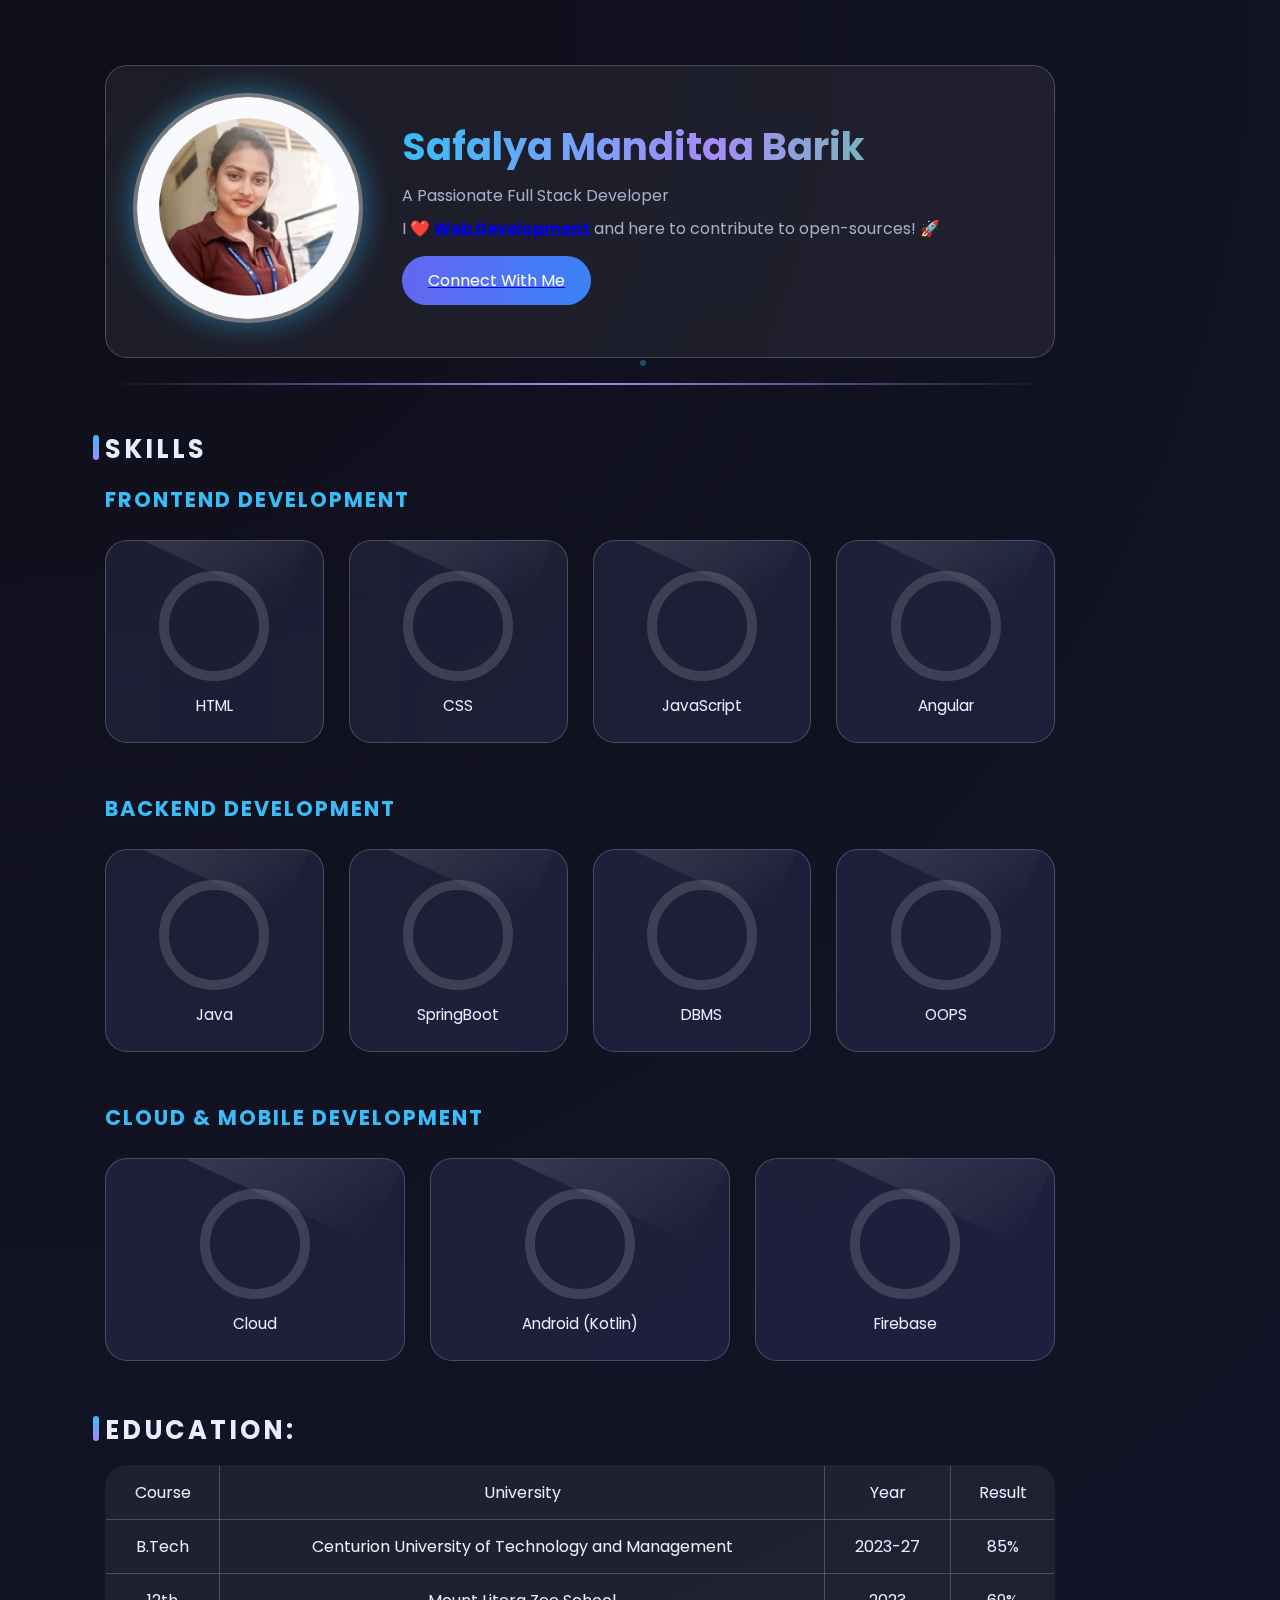
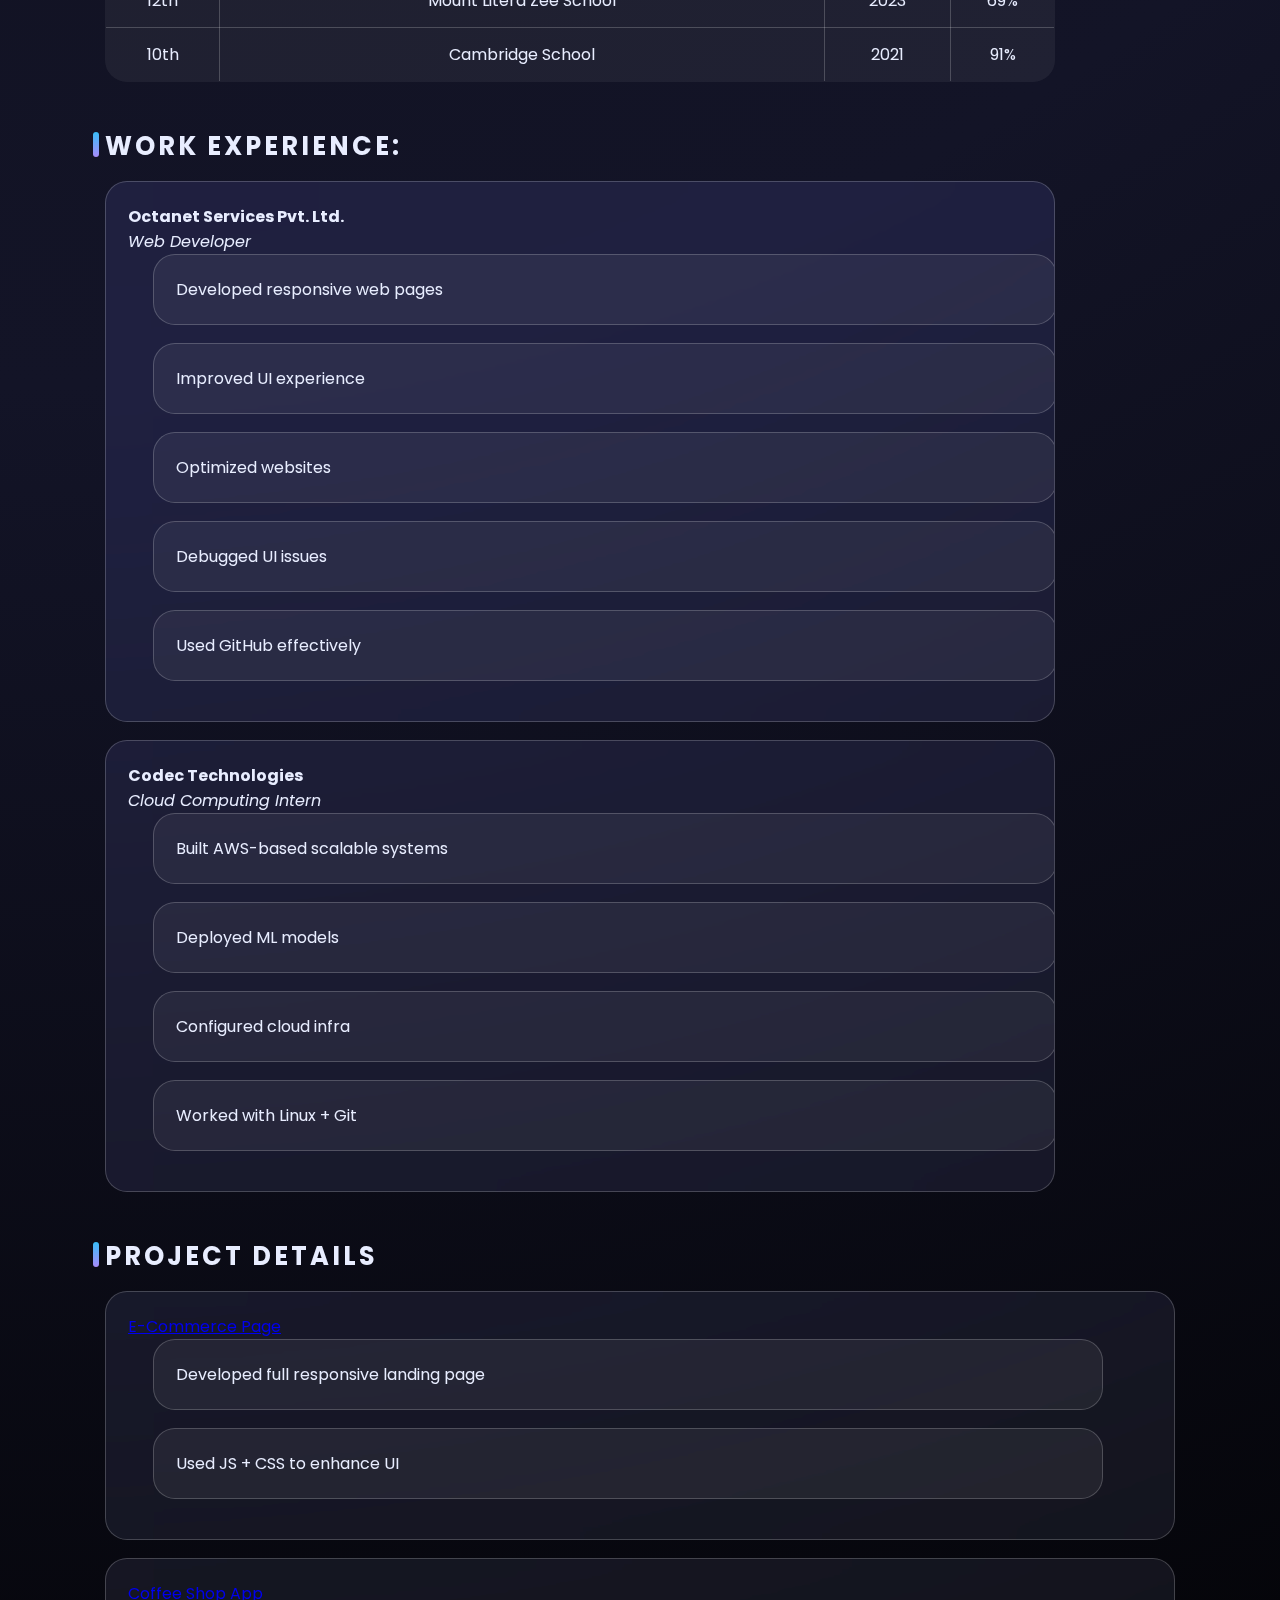
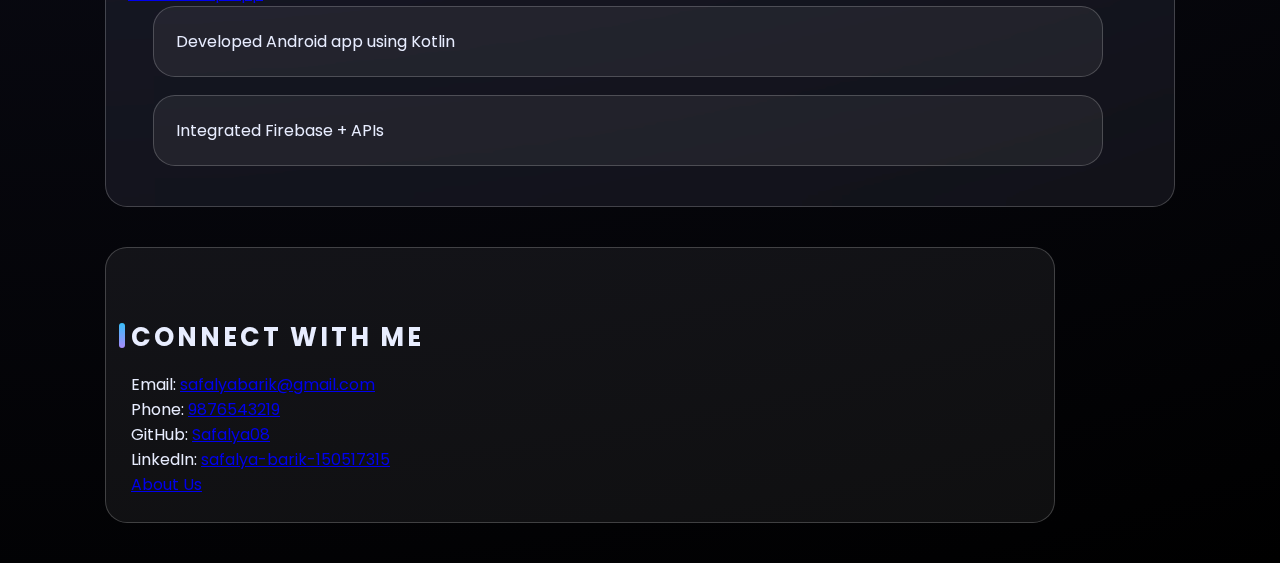
<file: index.html>
<!DOCTYPE html>
<html lang="en">
  <head>
    <meta charset="UTF-8" />
    <meta name="viewport" content="width=device-width, initial-scale=1.0" />
    <title>My Resume</title>
    <link rel="stylesheet" href="resume.css" />
  </head>

  <body>
    <!-- PROFILE IMAGE GRADIENT DEFINITIONS FOR SKILLS -->
    <svg width="0" height="0">
      <defs>
        <linearGradient id="gradStroke" x1="0%" y1="0%" x2="100%" y2="0%">
          <stop offset="0%" stop-color="#38bdf8" />
          <stop offset="50%" stop-color="#a78bfa" />
          <stop offset="100%" stop-color="#4ade80" />
        </linearGradient>
      </defs>
    </svg>
    <div class="page-wrapper">
      <!-- Small Animated Glow Particles -->
      <div class="particle"></div>
      <div class="particle"></div>
      <div class="particle"></div>
      <div class="particle"></div>
      <div class="particle"></div>
    

    <!-- Header Section -->
    <header>
      <table>
        <tr>
          <td>
             <img src="images/profile2.jpg" alt="profile" />
          </td>
          <td>
            <h1>Safalya Manditaa Barik</h1>
            <p>A Passionate Full Stack Developer</p>
            <p>
              I ❤️
              <a href="https://www.github.com/Safalya08"
                ><strong>Web Development</strong></a
              >
              and here to contribute to open-sources! 🚀
            </p>

            <a href="#connectWithMe">
              <p>Connect With Me</p>
            </a>
          </td>
        </tr>
      </table>

      <hr />
    </header>

    <!-- SKILL SECTION START -->
     <main>
    <section id="skills">
  <h2>Skills</h2>

  <!-- FRONTEND GROUP -->
  <div class="skill-group">
    <h3 class="group-title">Frontend Development</h3>

    <div class="skill-grid">
      <div class="skill-card glass">
        <div class="skill-ring" style="--percent:100">
          <svg viewBox="0 0 120 120">
            <circle class="bg" cx="60" cy="60" r="50"></circle>
            <circle class="progress" cx="60" cy="60" r="50"></circle>
          </svg>
        </div>
        <p>HTML</p>
      </div>

      <div class="skill-card glass">
        <div class="skill-ring" style="--percent:95">
          <svg viewBox="0 0 120 120">
            <circle class="bg" cx="60" cy="60" r="50"></circle>
            <circle class="progress" cx="60" cy="60" r="50"></circle>
          </svg>
        </div>
        <p>CSS</p>
      </div>

      <div class="skill-card glass">
        <div class="skill-ring" style="--percent:85">
          <svg viewBox="0 0 120 120">
            <circle class="bg" cx="60" cy="60" r="50"></circle>
            <circle class="progress" cx="60" cy="60" r="50"></circle>
          </svg>
        </div>
        <p>JavaScript</p>
      </div>

      <div class="skill-card glass">
        <div class="skill-ring" style="--percent:75">
          <svg viewBox="0 0 120 120">
            <circle class="bg" cx="60" cy="60" r="50"></circle>
            <circle class="progress" cx="60" cy="60" r="50"></circle>
          </svg>
        </div>
        <p>Angular</p>
      </div>
    </div>
  </div>

  <!-- BACKEND GROUP -->
  <div class="skill-group">
    <h3 class="group-title">Backend Development</h3>

    <div class="skill-grid">
      <div class="skill-card glass">
        <div class="skill-ring" style="--percent:90">
          <svg viewBox="0 0 120 120">
            <circle class="bg" cx="60" cy="60" r="50"></circle>
            <circle class="progress" cx="60" cy="60" r="50"></circle>
          </svg>
        </div>
        <p>Java</p>
      </div>

      <div class="skill-card glass">
        <div class="skill-ring" style="--percent:88">
          <svg viewBox="0 0 120 120">
            <circle class="bg" cx="60" cy="60" r="50"></circle>
            <circle class="progress" cx="60" cy="60" r="50"></circle>
          </svg>
        </div>
        <p>SpringBoot</p>
      </div>

      <div class="skill-card glass">
        <div class="skill-ring" style="--percent:92">
          <svg viewBox="0 0 120 120">
            <circle class="bg" cx="60" cy="60" r="50"></circle>
            <circle class="progress" cx="60" cy="60" r="50"></circle>
          </svg>
        </div>
        <p>DBMS</p>
      </div>

      <div class="skill-card glass">
        <div class="skill-ring" style="--percent:94">
          <svg viewBox="0 0 120 120">
            <circle class="bg" cx="60" cy="60" r="50"></circle>
            <circle class="progress" cx="60" cy="60" r="50"></circle>
          </svg>
        </div>
        <p>OOPS</p>
      </div>
    </div>
  </div>

  <!-- CLOUD & MOBILE GROUP -->
  <div class="skill-group">
    <h3 class="group-title">Cloud & Mobile Development</h3>

    <div class="skill-grid">
      <div class="skill-card glass">
        <div class="skill-ring" style="--percent:85">
          <svg viewBox="0 0 120 120">
            <circle class="bg" cx="60" cy="60" r="50"></circle>
            <circle class="progress" cx="60" cy="60" r="50"></circle>
          </svg>
        </div>
        <p>Cloud</p>
      </div>

      <div class="skill-card glass">
        <div class="skill-ring" style="--percent:80">
          <svg viewBox="0 0 120 120">
            <circle class="bg" cx="60" cy="60" r="50"></circle>
            <circle class="progress" cx="60" cy="60" r="50"></circle>
          </svg>
        </div>
        <p>Android (Kotlin)</p>
      </div>

      <div class="skill-card glass">
        <div class="skill-ring" style="--percent:78">
          <svg viewBox="0 0 120 120">
            <circle class="bg" cx="60" cy="60" r="50"></circle>
            <circle class="progress" cx="60" cy="60" r="50"></circle>
          </svg>
        </div>
        <p>Firebase</p>
      </div>
    </div>
  </div>

    </section>
    <!-- SKILL SECTION END -->

    <!-- EDUCATION -->
    <section id="education">
      <h2>Education:</h2>
      <table border="1">
        <tr>
          <td>Course</td>
          <td>University</td>
          <td>Year</td>
          <td>Result</td>
        </tr>
        <tr>
          <td>B.Tech</td>
          <td>Centurion University of Technology and Management</td>
          <td>2023-27</td>
          <td>85%</td>
        </tr>
        <tr>
          <td>12th</td>
          <td>Mount Litera Zee School</td>
          <td>2023</td>
          <td>69%</td>
        </tr>
        <tr>
          <td>10th</td>
          <td>Cambridge School</td>
          <td>2021</td>
          <td>91%</td>
        </tr>
      </table>
    </section>

    <!-- EXPERIENCE -->
    <section id="experience">
      <h2>Work Experience:</h2>

      <ul>
        <li class="glass">
          <p><strong>Octanet Services Pvt. Ltd.</strong></p>
          <p><i>Web Developer</i></p>
          <ul>
            <li>Developed responsive web pages</li>
            <li>Improved UI experience</li>
            <li>Optimized websites</li>
            <li>Debugged UI issues</li>
            <li>Used GitHub effectively</li>
          </ul>
        </li>

        <li class="glass">
          <p><strong>Codec Technologies</strong></p>
          <p><i>Cloud Computing Intern</i></p>
          <ul>
            <li>Built AWS-based scalable systems</li>
            <li>Deployed ML models</li>
            <li>Configured cloud infra</li>
            <li>Worked with Linux + Git</li>
          </ul>
        </li>
      </ul>
    </section>

    <!-- PROJECTS -->
    <section id="projects">
      <h2>Project Details</h2>

      <li class="glass">
        <a href="https://github.com/Safalya08/OCTANET_MAY">E-Commerce Page</a>
        <ul>
          <li>Developed full responsive landing page</li>
          <li>Used JS + CSS to enhance UI</li>
        </ul>
      </li>

      <li class="glass">
        <a href="https://github.com/Safalya08/MYCOFFEESHOP">Coffee Shop App</a>
        <ul>
          <li>Developed Android app using Kotlin</li>
          <li>Integrated Firebase + APIs</li>
        </ul>
      </li>
    </section>
    </main>
    <!-- Main section ends -->

    <!-- FOOTER -->
    <footer id="connectWithMe">
      <h2>Connect With Me</h2>
      <p>Email: <a href="mailto:abc@gmail.com">safalyabarik@gmail.com</a></p>
      <p>Phone: <a href="tel:+916370737380">9876543219</a></p>
      <p>GitHub: <a href="https://github.com/Safalya08">Safalya08</a></p>
      <p>LinkedIn: <a href="https://www.linkedin.com/in/safalya-barik-150517315">safalya-barik-150517315</a></p>

      <a href="aboutUs.html">
        <p>About Us</p>
      </a>
    </footer>
    </div>
  </body>
</html>
</file>
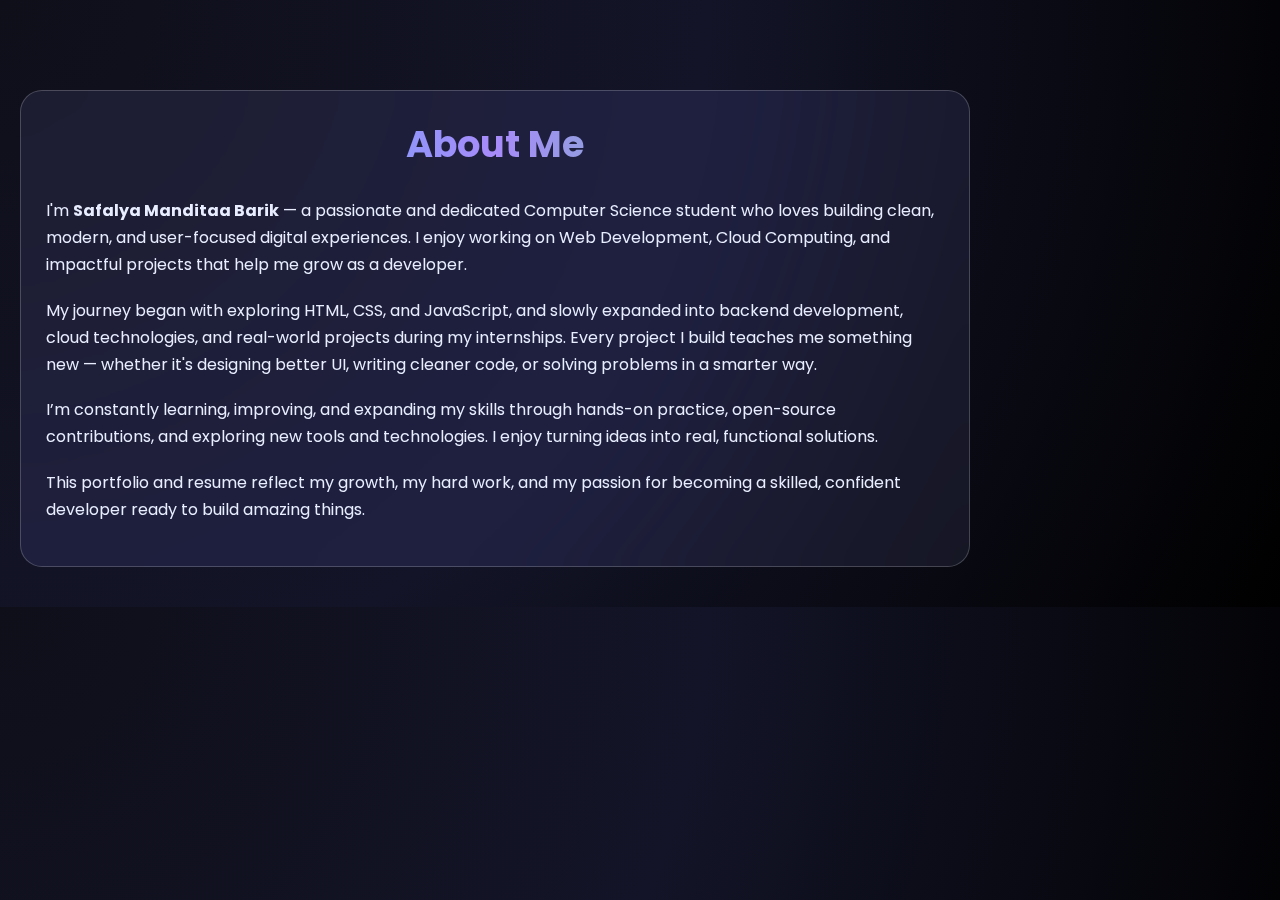
<file: aboutUs.html>
<!DOCTYPE html>
<html lang="en">
  <head>
    <meta charset="UTF-8" />
    <meta name="viewport" content="width=device-width, initial-scale=1.0" />
    <title>About Me</title>
    <link rel="stylesheet" href="resume.css" />
  </head>

  <body>

    <div class="about-container glass">

      <h1 class="about-title">About Me</h1>

      <p>
        I'm <strong>Safalya Manditaa Barik</strong> — a passionate and dedicated
        Computer Science student who loves building clean, modern, and 
        user-focused digital experiences. I enjoy working on Web Development,
        Cloud Computing, and impactful projects that help me grow as a developer.
      </p>

      <p>
        My journey began with exploring HTML, CSS, and JavaScript, and slowly 
        expanded into backend development, cloud technologies, and real-world 
        projects during my internships. Every project I build teaches me something 
        new — whether it's designing better UI, writing cleaner code, or solving
        problems in a smarter way.
      </p>

      <p>
        I’m constantly learning, improving, and expanding my skills through 
        hands-on practice, open-source contributions, and exploring new tools 
        and technologies. I enjoy turning ideas into real, functional solutions.
      </p>

      <p>
        This portfolio and resume reflect my growth, my hard work, and my 
        passion for becoming a skilled, confident developer ready to build 
        amazing things.
      </p>

    </div>

  </body>
</html>
</file>
<file: resume.css>
/* =======================================================
   FUTURISTIC ANIMATED PORTFOLIO UI – FINAL VERSION
======================================================= */
@import url("https://fonts.googleapis.com/css2?family=Poppins:wght@300;400;500;600;700&display=swap");

:root {
  --glass: rgba(255, 255, 255, 0.06);
  --glass-heavy: rgba(255, 255, 255, 0.18);
  --border: rgba(255, 255, 255, 0.2);
  --text: #e8edff;
  --muted: #a5b0c9;

  --neon1: #38bdf8;
  --neon2: #a78bfa;
  --neon3: #4ade80;

  --radius: 22px;
}

/* RESET */
* { margin: 0; padding: 0; box-sizing: border-box; }

.page-wrapper {
  width: 100%;
  max-width: 1100px;   /* you can set 950px also */
  margin: 0 auto;      /* THIS CENTERS EVERYTHING */
  padding: 0 15px;     /* responsive padding */
}


body {
  font-family: "Poppins", sans-serif;
  background: radial-gradient(circle at top left, #0f0f1a, #131427, #000);
  color: var(--text);
  padding: 40px 20px;
  overflow-x: hidden;
  position: relative;
  width: 100%;
  height: 100%;
}

/* =======================================================
   FLOATING PARTICLES BACKGROUND
======================================================= */
.particle {
  position: fixed;
  width: 6px;
  height: 6px;
  background: var(--neon1);
  border-radius: 50%;
  animation: particleFloat 6s ease-in-out infinite;
  opacity: 0.35;
  z-index: -2;
}

.particle:nth-child(1) { top: 15%; left: 20%; animation-delay: 0s; }
.particle:nth-child(2) { top: 60%; left: 80%; animation-delay: 1s; }
.particle:nth-child(3) { top: 40%; left: 50%; animation-delay: 2s; }
.particle:nth-child(4) { top: 75%; left: 10%; animation-delay: 3s; }
.particle:nth-child(5) { top: 10%; left: 70%; animation-delay: 4s; }

@keyframes particleFloat {
  0%, 100% { transform: translateY(0) translateX(0); opacity: 0.4; }
  50% { transform: translateY(-20px) translateX(12px); opacity: 1; }
}

/* =======================================================
   GLASS CARD REUSABLE CLASS
======================================================= */
.glass {
  background: var(--glass);
  border: 1px solid var(--border);
  border-radius: var(--radius);
  padding: 25px;
  backdrop-filter: blur(18px) saturate(180%);
  position: relative;
  overflow: hidden;
  animation: fadeUp 0.8s ease;
}

/* Animated border */
.glass::before {
  content: "";
  position: absolute;
  inset: 0;
  border-radius: inherit;
  padding: 2px;
  background: linear-gradient(120deg, var(--neon1), var(--neon2), var(--neon3));
  opacity: 0;
  transition: 0.4s;
  mask: linear-gradient(#000 0 0) content-box, linear-gradient(#000 0 0);
    pointer-events: none;
  mask-composite: exclude;
}

.glass:hover::before { opacity: 0.8; }

/* =======================================================
   HEADER SECTION
======================================================= */
header table {
  width: 100%;
  max-width: 950px;
  border-radius: var(--radius);
  padding: 25px;
  background: var(--glass);
  border: 1px solid var(--border);
  backdrop-filter: blur(18px);
}

header img {
  width: 230px;
  height: 230px;
  object-fit: cover;
  border-radius: 50%;
  border: 4px solid rgba(255,255,255,0.4);
  animation: floatImg 4s ease-in-out infinite;
  box-shadow: 0 0 30px rgba(56,189,248,0.5);
}

@keyframes floatImg {
  0%, 100% { transform: translateY(0); }
  50%      { transform: translateY(-12px); }
}

header h1 {
  font-size: 2.4rem;
  background: linear-gradient(90deg, var(--neon1), var(--neon2), var(--neon3));
  -webkit-background-clip: text;
  color: transparent;
  animation: glowTitle 2.5s infinite alternate ease-in-out;
}

@keyframes glowTitle {
  0% { text-shadow: 0 0 10px var(--neon1); }
  100% { text-shadow: 0 0 25px var(--neon2); }
}

header p { margin-top: 8px; color: var(--muted); }

header a p {
  background: linear-gradient(90deg, #6366f1, #3b82f6);
  padding: 12px 26px;
  border-radius: 50px;
  margin-top: 15px;
  width: fit-content;
  color: white;
  transition: 0.2s;
}

header a p:hover {
  transform: translateY(-4px) scale(1.05);
  box-shadow: 0 0 30px rgba(99,102,241,0.6);
}

header hr {
  width: 100%;
  max-width: 950px;
  height: 2px;
  border: none;
  background: linear-gradient(90deg, transparent, var(--neon2), transparent);
  margin: 25px 0;
}

/* =======================================================
   SECTION TITLES
======================================================= */
h2 {
  font-size: 1.6rem;
  font-weight: 700;
  margin: 45px 0 15px;
  width: 100%;
  max-width: 950px;
  letter-spacing: 3px;
  text-transform: uppercase;
  position: relative;
}

h2::before {
  content: "";
  position: absolute;
  left: -12px;
  top: 5px;
  width: 6px;
  height: 25px;
  border-radius: 4px;
  background: linear-gradient(var(--neon1), var(--neon2));
  animation: glowBar 2s infinite alternate ease-in-out;
}

@keyframes glowBar {
  from { box-shadow: 0 0 10px var(--neon1); }
  to   { box-shadow: 0 0 20px var(--neon2); }
}

/* =======================================================
   SKILLS GRID
======================================================= */
#skills {
  width: 100%;
  max-width: 950px;
}

.skill-grid {
  display: grid;
  grid-template-columns: repeat(auto-fit, minmax(180px, 1fr));
  gap: 25px;
  margin-top: 25px;
}

/* SKILL CARD */
/* Group Wrapper */
.skill-group {
  margin-bottom: 50px;
}

/* Group Title */
.group-title {
  font-size: 1.3rem;
  margin-bottom: 18px;
  color: var(--neon1);
  letter-spacing: 2px;
  text-transform: uppercase;
}

/* Smaller Grid */
.skill-grid {
  display: grid;
  grid-template-columns: repeat(auto-fit, minmax(140px, 1fr));
  gap: 25px;
}

/* Smaller Cards */
.skill-card {
  padding: 20px 12px;
  border-radius: 18px;
}

/* Smaller Rings */
.skill-ring {
  width: 90px;
  height: 90px;
}

.skill-ring svg {
  width: 90px;
  height: 90px;
}

/* Centered Skill Label */
.skill-card p {
  margin-top: 8px;
  text-align: center;
  font-size: 0.95rem;
}

.skill-card {
  padding: 25px 15px;
  text-align: center;
  border-radius: var(--radius);
  transition: 0.4s ease;
  position: relative;
  overflow: hidden;
}

.skill-card:hover {
  transform: translateY(-10px) scale(1.05);
  box-shadow: 0 0 35px rgba(139,92,246,0.7);
}

.skill-card::after {
  content: "";
  position: absolute;
  width: 120%;
  height: 120%;
  top: -110%;
  left: -10%;
  background: linear-gradient(120deg, transparent, rgba(255,255,255,0.15), transparent);
  transform: rotate(25deg);
  transition: 0.6s;
}

.skill-card:hover::after { top: 120%; }

.skill-card h3 {
  margin-top: 12px;
  font-size: 1.1rem;
  color: var(--neon1);
  letter-spacing: 1px;
}

/* CIRCULAR SKILL RINGS */
.skill-ring {
  width: 120px;
  height: 120px;
  margin: 0 auto;
}

.skill-ring svg {
  width: 120px;
  height: 120px;
  transform: rotate(-90deg);
}

.skill-ring circle {
  fill: none;
  stroke-width: 10;
  stroke-linecap: round;
}

.skill-ring circle.bg {
  stroke: rgba(255,255,255,0.15);
}

.skill-ring circle.progress {
  stroke: url(#gradStroke);
  stroke-dasharray: 314;
  stroke-dashoffset: 314;
  animation: fillCircle 2s ease forwards;
}

@keyframes fillCircle {
  to { stroke-dashoffset: calc(314 - (314 * var(--percent) / 100)); }
}

/* =======================================================
   EDUCATION TABLE
======================================================= */
#education table {
  width: 100%;
  max-width: 950px;
  border-collapse: collapse;
  background: var(--glass);
  border: 1px solid var(--border);
  border-radius: var(--radius);
  overflow: hidden;
}

#education td {
  padding: 14px;
  border: 1px solid var(--border);
  text-align: center;
}

#education tr:hover td {
  background: var(--glass-heavy);
}

/* =======================================================
   EXPERIENCE + PROJECTS
======================================================= */
#experience ul, #projects ul {
  list-style: none;
  width: 100%;
  max-width: 950px;
}

#experience li, #projects li {
  margin-bottom: 18px;
  padding: 22px;
  border-radius: var(--radius);
  background: var(--glass);
  border: 1px solid var(--border);
}

#experience li:hover, #projects li:hover {
  transform: translateY(-6px);
  transition: 0.3s;
  box-shadow: 0 0 18px rgba(148,109,255,0.4);
}

#experience li ul, #projects li ul {
  margin-left: 25px;
}

/* =======================================================
   FOOTER
======================================================= */
footer {
  margin-top: 40px;
  padding: 25px;
  width: 100%;
  max-width: 950px;
  background: var(--glass);
  border: 1px solid var(--border);
  border-radius: var(--radius);
}

/* =======================================================
   ABOUT PAGE
======================================================= */
.about-container {
  width: 100%;
  max-width: 950px;
  margin-top: 50px;
}

.about-title {
  text-align: center;
  font-size: 2.3rem;
  background: linear-gradient(90deg, var(--neon1), var(--neon2), var(--neon3));
  -webkit-background-clip: text;
  color: transparent;
  margin-bottom: 25px;
}

.about-container p {
  margin-bottom: 18px;
  line-height: 1.7;
}

/* =======================================================
   ANIMATIONS
======================================================= */

@keyframes fadeUp {
  from { opacity: 0; transform: translateY(25px); }
  to   { opacity: 1; transform: translateY(0); }
}

@keyframes slideDown {
  from { opacity: 0; transform: translateY(-40px); }
  to   { opacity: 1; transform: translateY(0); }
}

/* RESPONSIVE */
@media (max-width: 768px) {
  header table tr {
    display: flex;
    flex-direction: column;
    text-align: center;
  }

  header img { margin-bottom: 15px; }
}
</file>
